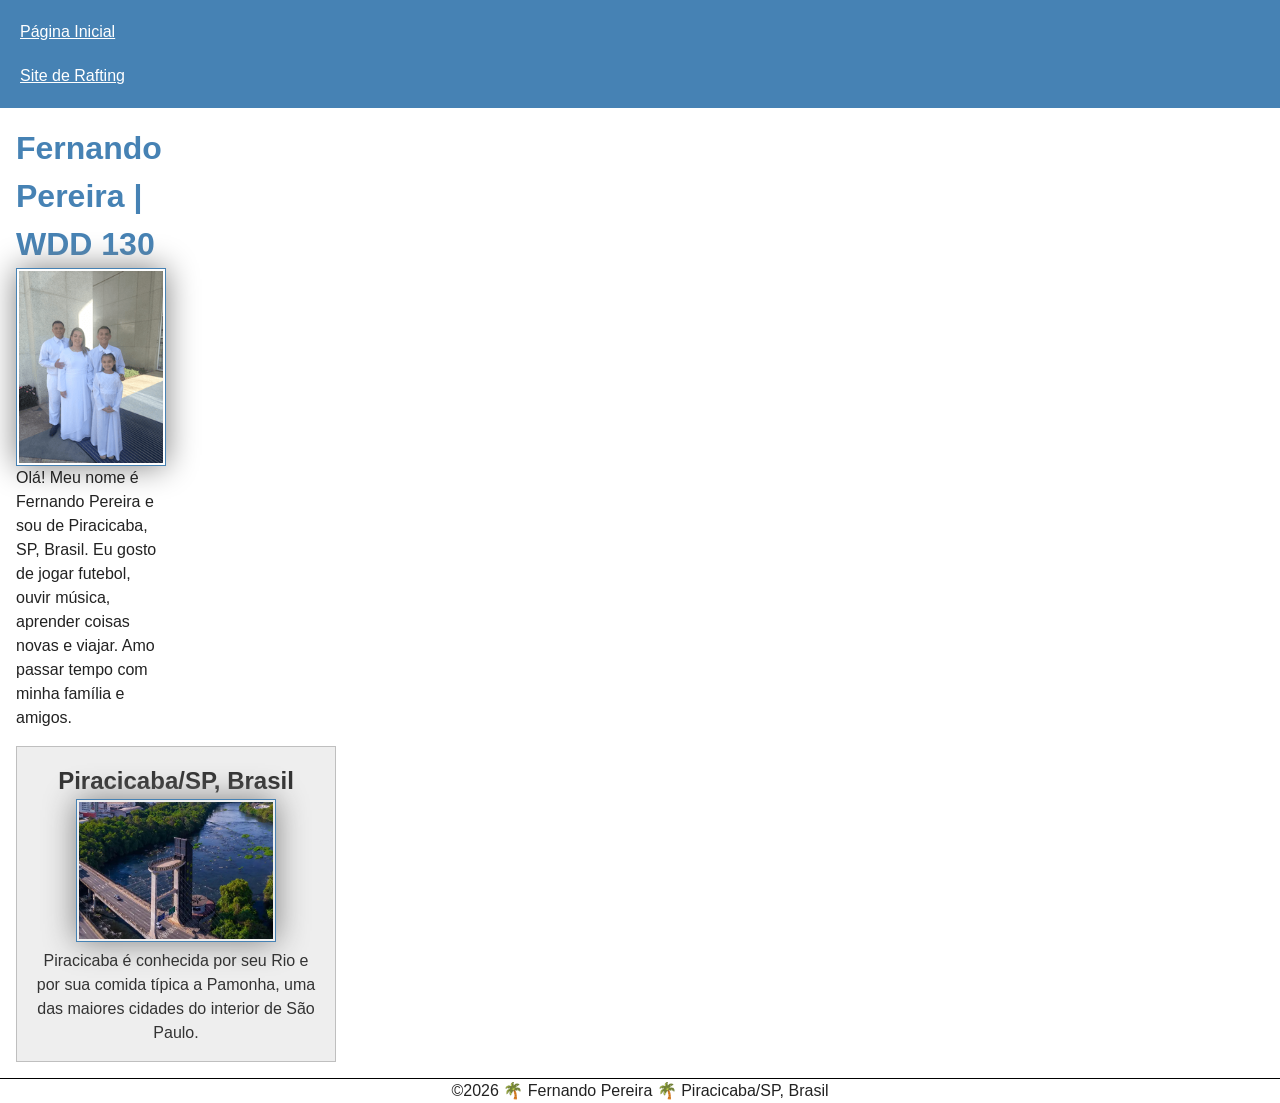
<file: index.html>
<!DOCTYPE html>
<html lang="pt-BR">
  <head>
    <meta charset="utf-8">
    <meta name="viewport" content="width=device-width,initial-scale=1.0">
    <title>Fernando Pereira | WDD 130</title>
    <meta name="description" content="Página inicial de Fernando Pereira, estudante de WDD 130, Piracicaba, SP, Brasil">
    <meta name="author" content="Fernando Pereira">
    <link rel="stylesheet" href="estilos/estilos.css">
</head>
  <body>
    <header>
      <nav>
        <a href="#">Página Inicial</a>
        <a href="wwr/">Site de Rafting</a>
      </nav>
    </header>
    <main>
      <h1>Fernando Pereira | WDD 130</h1>
      <img src="imagens/perfil.png" alt="Olá, meu nome é Fernando Pereira" width="200">
      <p>Olá! Meu nome é Fernando Pereira e sou de Piracicaba, SP, Brasil. Eu gosto de jogar futebol, ouvir música, aprender coisas novas e viajar. Amo passar tempo com minha família e amigos.</p>
    </main>
    <aside>
        <h2>Piracicaba/SP, Brasil</h2>
        <img src="imagens/piracicaba.jpg" alt="Paisagem de Piracicaba" width="200">
        <p>Piracicaba é conhecida por seu Rio e por sua comida típica a Pamonha, uma das maiores cidades do interior de São Paulo.</p>
    </aside>
    <footer>
      <p>©2026 🌴 Fernando Pereira 🌴 Piracicaba/SP, Brasil</p>
    </footer>
  </body>
</html>
</file>
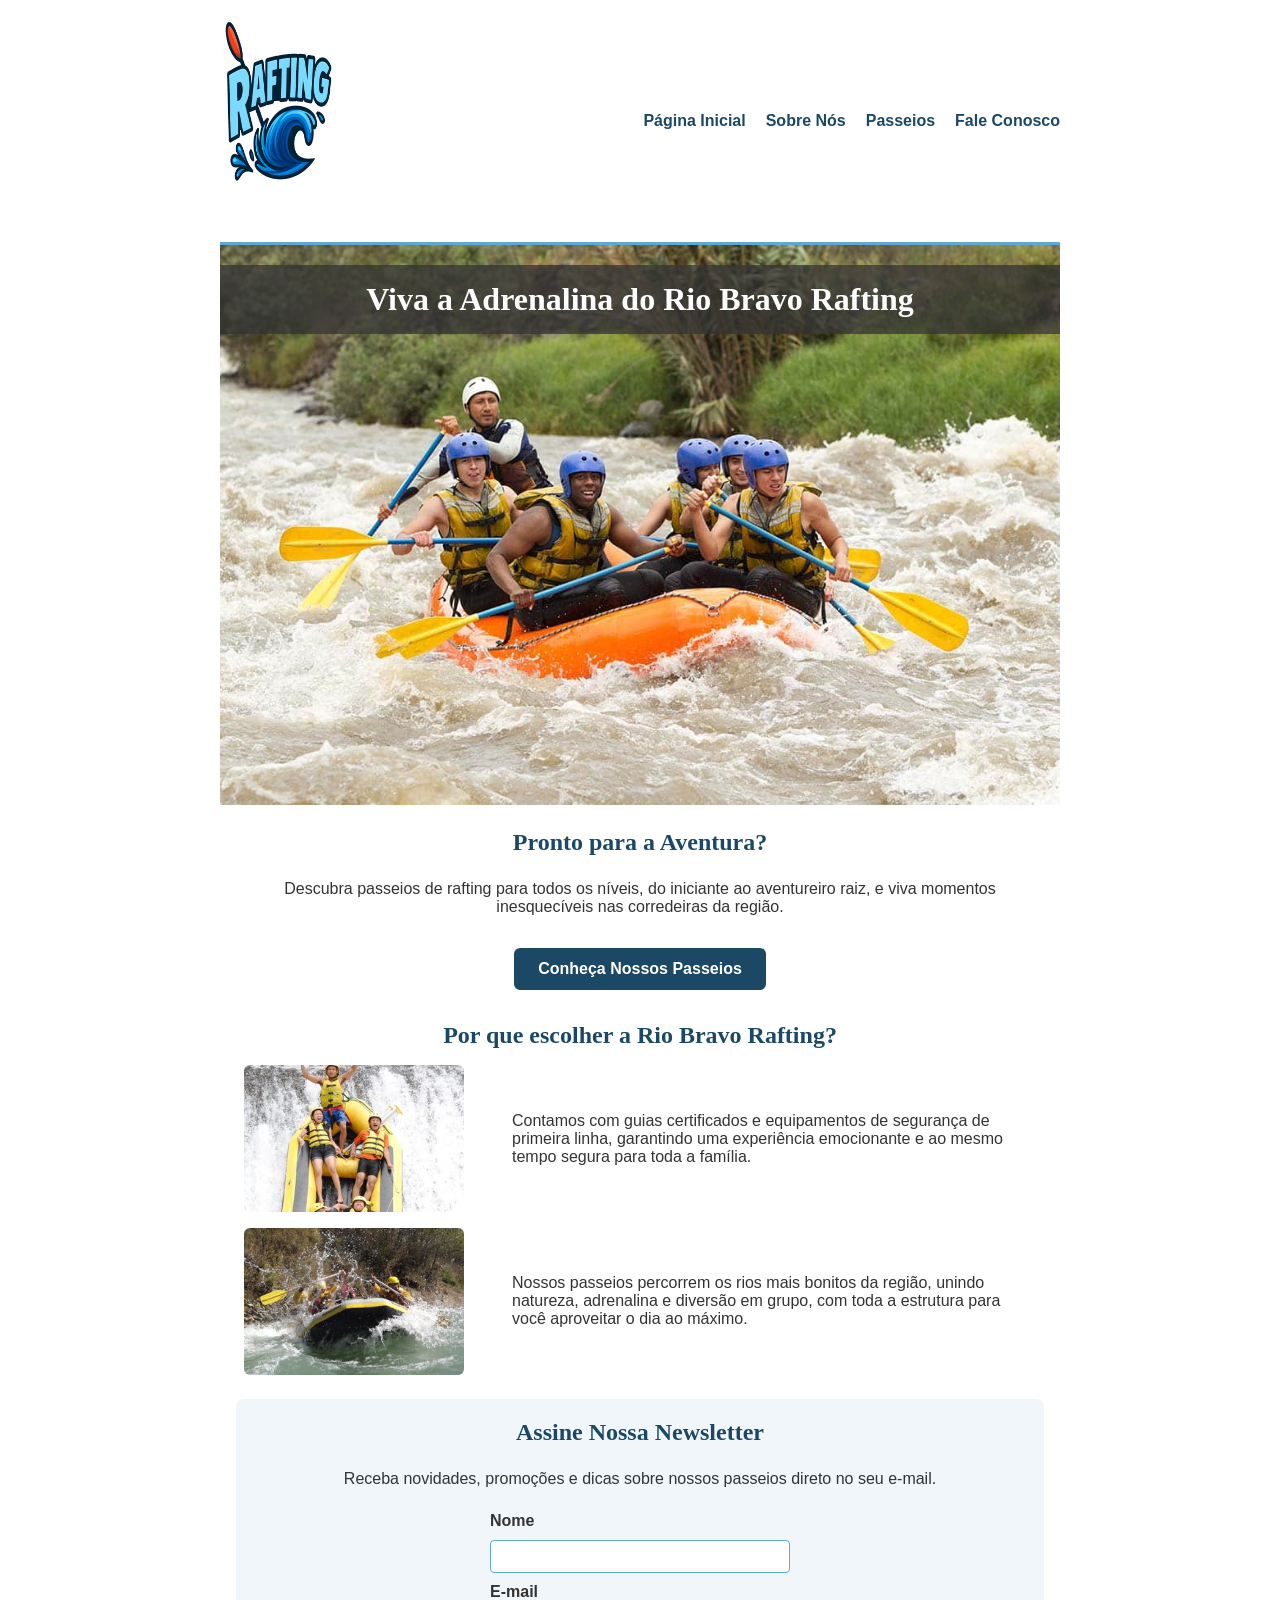
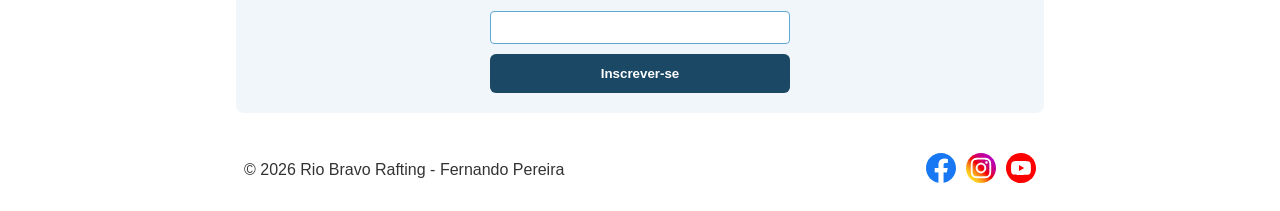
<file: wwr/index.html>
<!DOCTYPE html>
<html lang="pt-br">
<head>
  <meta charset="UTF-8">
  <meta name="viewport" content="width=device-width, initial-scale=1.0">
  <meta name="description" content="Rio Bravo Rafting: passeios de rafting em corredeiras para todos os niveis, com guias certificados e total seguranca. Conheca nossos passeios.">
  <meta name="author" content="Fernando Pereira">
  <title>Página Inicial - Rio Bravo Rafting</title>
  <link rel="stylesheet" href="estilos/rafting.css">
</head>
<body>

  <header>
    <img src="imagens/logo.png" alt="logo Rio Bravo Rafting" class="logo" width="222" height="222">
    <nav aria-label="Menu principal">
      <a href="index.html">Página Inicial</a>
      <a href="sobre.html">Sobre Nós</a>
      <a href="passeios.html">Passeios</a>
      <a href="contato.html">Fale Conosco</a>
    </nav>
  </header>

  <main>
    <div class="hero">
      <img src="imagens/hero.jpg" alt="rio com corredeiras" width="1024" height="683">
      <h1>Viva a Adrenalina do Rio Bravo Rafting</h1>
    </div>

    <section class="chamada-acao">
      <h2>Pronto para a Aventura?</h2>
      <p>Descubra passeios de rafting para todos os níveis, do iniciante ao aventureiro raiz, e viva momentos inesquecíveis nas corredeiras da região.</p>
      <a class="botao" href="passeios.html">Conheça Nossos Passeios</a>
    </section>

    <section class="destaques">
      <h2>Por que escolher a Rio Bravo Rafting?</h2>
      <img src="imagens/aventura-01.jpg" alt="grupo em bote de rafting comemorando sob cachoeira" width="300" height="200">
      <p>Contamos com guias certificados e equipamentos de segurança de primeira linha, garantindo uma experiência emocionante e ao mesmo tempo segura para toda a família.</p>
      <img src="imagens/aventura-05.jpg" alt="bote de rafting descendo corredeira entre montanhas" width="300" height="200">
      <p>Nossos passeios percorrem os rios mais bonitos da região, unindo natureza, adrenalina e diversão em grupo, com toda a estrutura para você aproveitar o dia ao máximo.</p>
    </section>

    <section class="newsletter">
      <h2>Assine Nossa Newsletter</h2>
      <p>Receba novidades, promoções e dicas sobre nossos passeios direto no seu e-mail.</p>
      <form action="#" method="post">
        <label for="nome-news">Nome</label>
        <input type="text" id="nome-news" name="nome" required>

        <label for="email-news">E-mail</label>
        <input type="email" id="email-news" name="email" required>

        <button type="submit">Inscrever-se</button>
      </form>
    </section>
  </main>

  <footer>
    <p>&copy; 2026 Rio Bravo Rafting - Fernando Pereira</p>
    <nav class="socialmedia" aria-label="Redes sociais">
      <a href="https://facebook.com"><img src="imagens/facebook.svg" alt="facebook"></a>
      <a href="https://instagram.com"><img src="imagens/instagram.svg" alt="instagram"></a>
      <a href="https://youtube.com"><img src="imagens/youtube.svg" alt="youtube"></a>
    </nav>
  </footer>

</body>
</html>
</file>
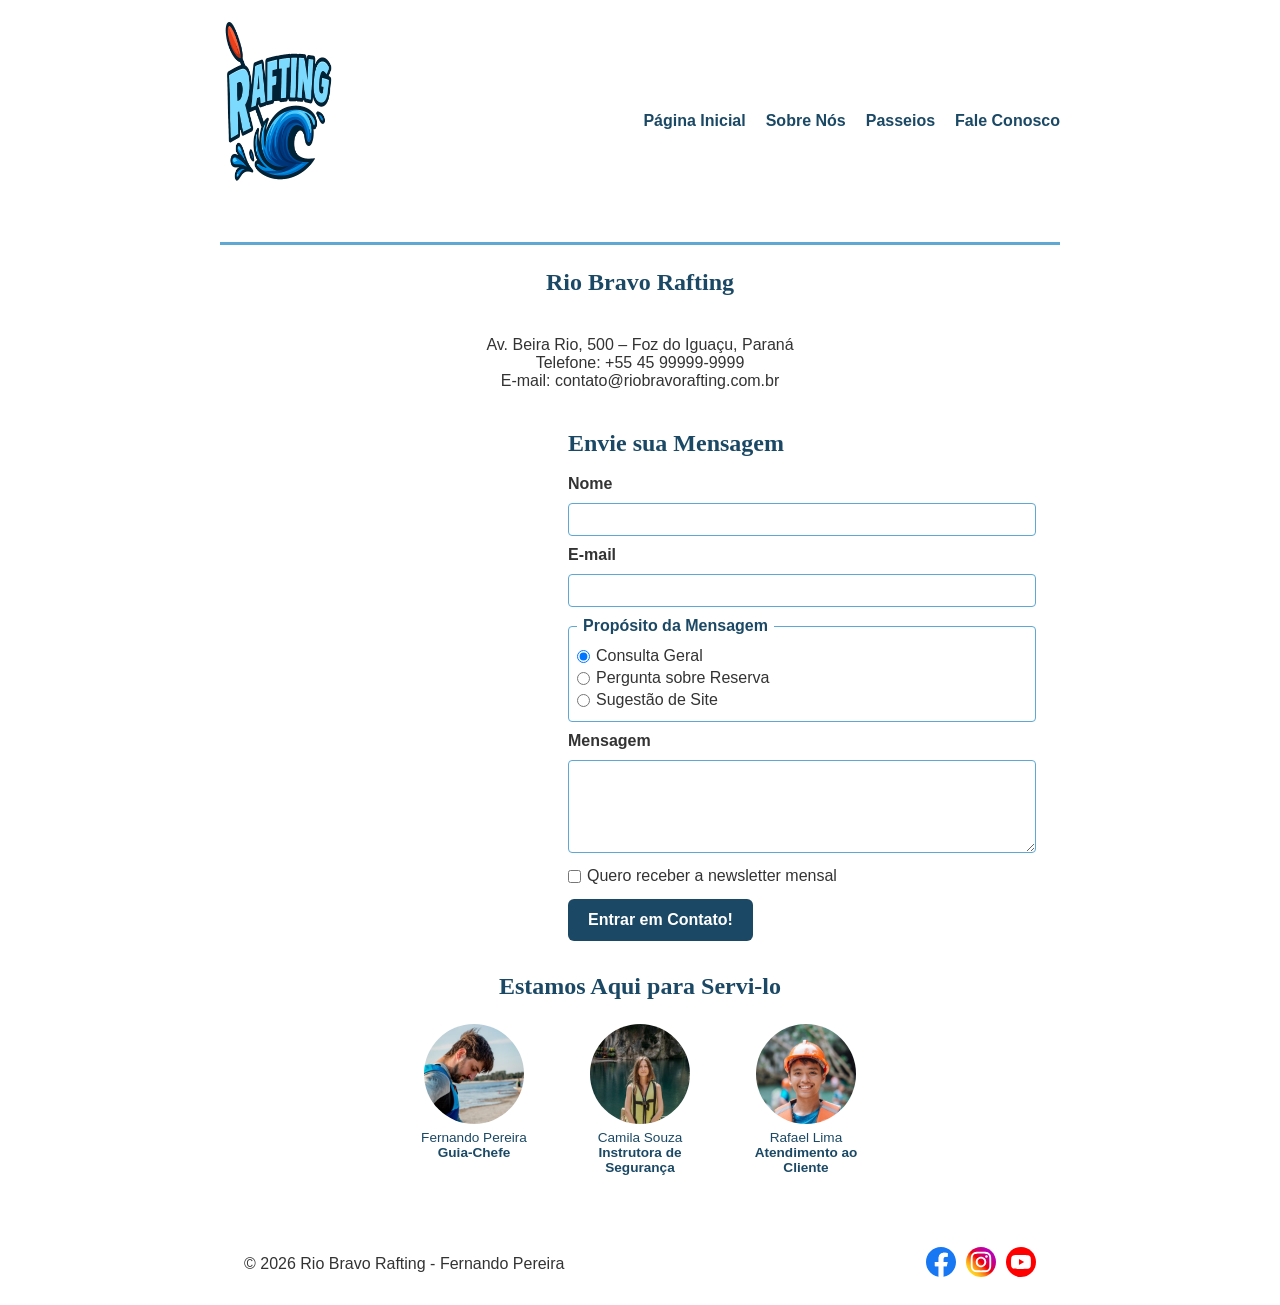
<file: wwr/contato.html>
<!DOCTYPE html>
<html lang="pt-br">
<head>
  <meta charset="UTF-8">
  <meta name="viewport" content="width=device-width, initial-scale=1.0">
  <meta name="description" content="Entre em contato com a Rio Bravo Rafting: endereço, telefone, e-mail e formulário para tirar dúvidas ou fazer reservas.">
  <meta name="author" content="Fernando Pereira">
  <title>Fale Conosco - Rio Bravo Rafting</title>
  <link rel="stylesheet" href="estilos/rafting.css">
</head>
<body>

  <header>
    <img src="imagens/logo.png" alt="logo Rio Bravo Rafting" class="logo" width="222" height="222">
    <nav aria-label="Menu principal">
      <a href="index.html">Página Inicial</a>
      <a href="sobre.html">Sobre Nós</a>
      <a href="passeios.html">Passeios</a>
      <a href="contato.html">Fale Conosco</a>
    </nav>
  </header>

  <main>
    <section class="contato-info">
      <h1>Rio Bravo Rafting</h1>
      <p class="endereco">
        Av. Beira Rio, 500 – Foz do Iguaçu, Paraná<br>
        Telefone: +55 45 99999-9999<br>
        E-mail: contato@riobravorafting.com.br
      </p>
      <div class="mapa">
        <iframe
          src="https://www.google.com/maps?q=Foz+do+Igua%C3%A7u,+Paran%C3%A1&output=embed"
          width="300" height="250" loading="lazy" title="mapa de Foz do Iguaçu, Paraná">
        </iframe>
      </div>

      <form class="formulario-contato" action="#" method="post">
        <h2>Envie sua Mensagem</h2>

        <label for="nome">Nome</label>
        <input type="text" id="nome" name="nome" required>

        <label for="email">E-mail</label>
        <input type="email" id="email" name="email" required>

        <fieldset>
          <legend>Propósito da Mensagem</legend>
          <label class="opcao"><input type="radio" id="proposito-geral" name="proposito" value="consulta-geral" checked> Consulta Geral</label>
          <label class="opcao"><input type="radio" id="proposito-reserva" name="proposito" value="pergunta-reserva"> Pergunta sobre Reserva</label>
          <label class="opcao"><input type="radio" id="proposito-sugestao" name="proposito" value="sugestao-site"> Sugestão de Site</label>
        </fieldset>

        <label for="mensagem">Mensagem</label>
        <textarea id="mensagem" name="mensagem" rows="5" required></textarea>

        <label class="opcao"><input type="checkbox" id="newsletter" name="newsletter"> Quero receber a newsletter mensal</label>

        <button type="submit">Entrar em Contato!</button>
      </form>
    </section>

    <section class="equipe">
      <h2>Estamos Aqui para Servi-lo</h2>
      <div class="funcionarios">
        <figure>
          <img src="imagens/funcionario-01.jpg" alt="foto de perfil de funcionário" width="300" height="300">
          <figcaption>Fernando Pereira<br><span>Guia-Chefe</span></figcaption>
        </figure>
        <figure>
          <img src="imagens/funcionario-02.jpg" alt="foto de perfil de funcionária" width="300" height="300">
          <figcaption>Camila Souza<br><span>Instrutora de Segurança</span></figcaption>
        </figure>
        <figure>
          <img src="imagens/funcionario-03.jpg" alt="foto de perfil de funcionário" width="300" height="300">
          <figcaption>Rafael Lima<br><span>Atendimento ao Cliente</span></figcaption>
        </figure>
      </div>
    </section>
  </main>

  <footer>
    <p>&copy; 2026 Rio Bravo Rafting - Fernando Pereira</p>
    <nav class="socialmedia redes-sociais" aria-label="Redes sociais">
      <a href="https://facebook.com"><img src="imagens/facebook.svg" alt="facebook"></a>
      <a href="https://instagram.com"><img src="imagens/instagram.svg" alt="instagram"></a>
      <a href="https://youtube.com"><img src="imagens/youtube.svg" alt="youtube"></a>
    </nav>
  </footer>

</body>
</html>
</file>
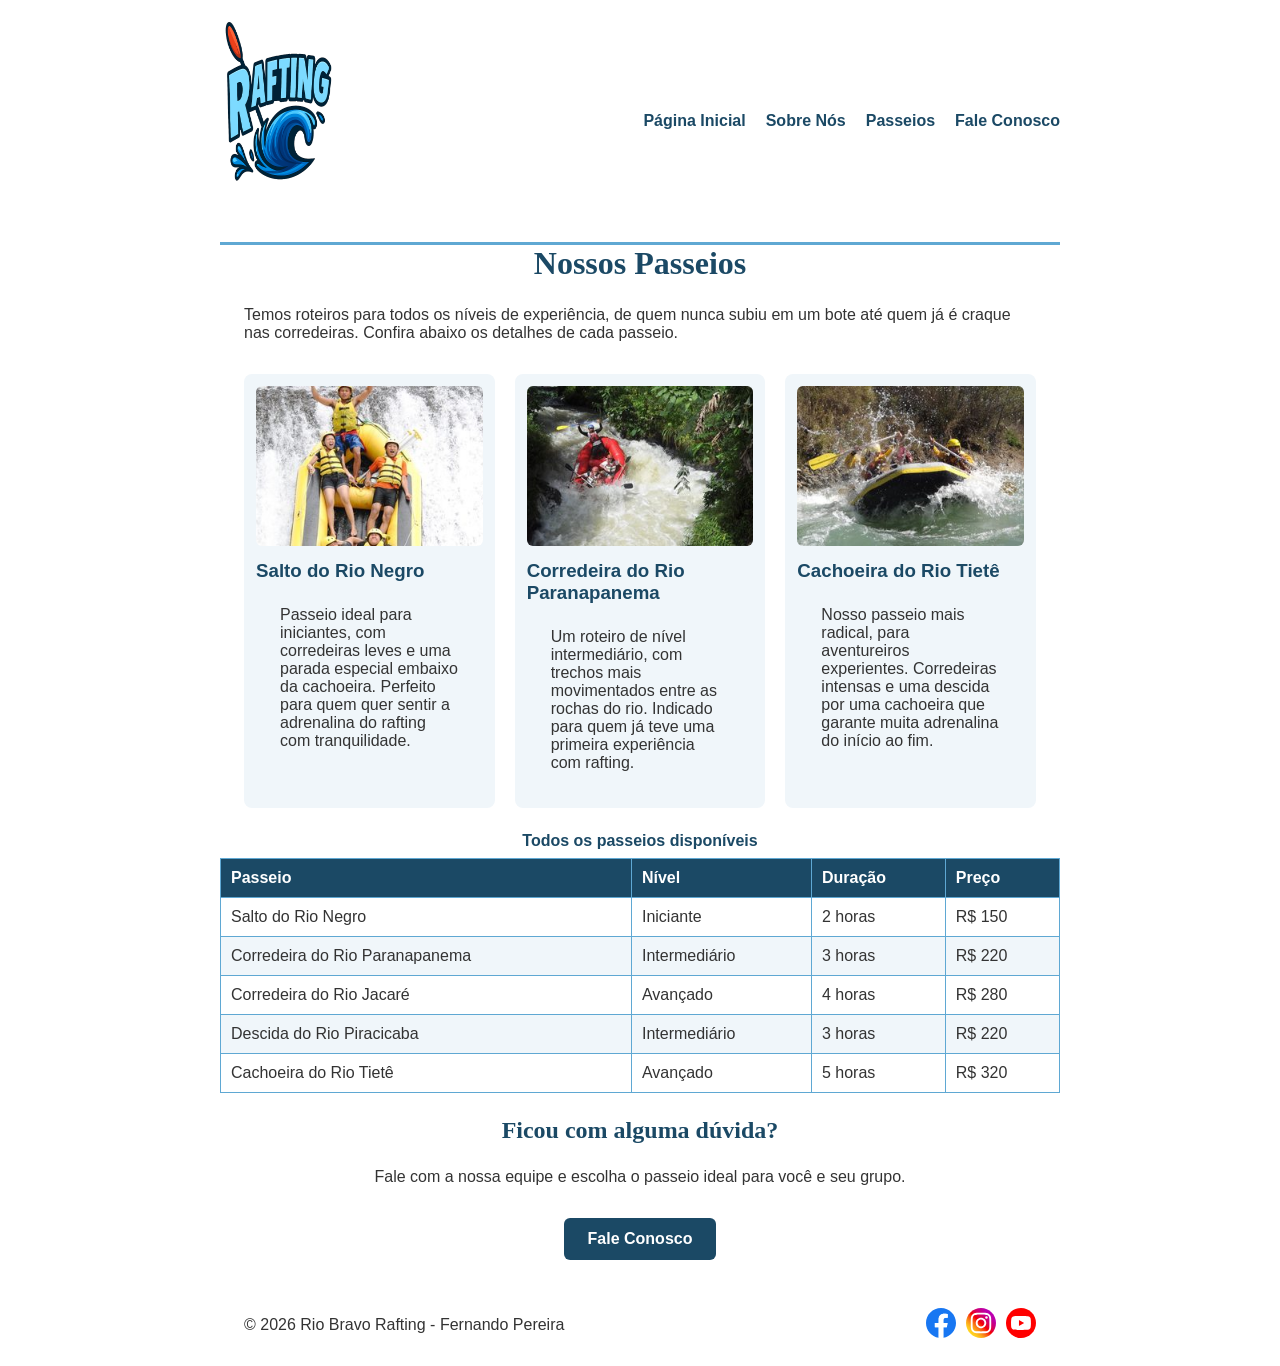
<file: wwr/passeios.html>
<!DOCTYPE html>
<html lang="pt-br">
<head>
  <meta charset="UTF-8">
  <meta name="viewport" content="width=device-width, initial-scale=1.0">
  <meta name="description" content="Conheca os passeios de rafting da Rio Bravo Rafting: niveis de dificuldade, duracao e precos para escolher a corredeira ideal para voce.">
  <meta name="author" content="Fernando Pereira">
  <title>Passeios - Rio Bravo Rafting</title>
  <link rel="stylesheet" href="estilos/rafting.css">
</head>
<body>

  <header>
    <img src="imagens/logo.png" alt="logo Rio Bravo Rafting" class="logo" width="222" height="222">
    <nav aria-label="Menu principal">
      <a href="index.html">Página Inicial</a>
      <a href="sobre.html">Sobre Nós</a>
      <a href="passeios.html">Passeios</a>
      <a href="contato.html">Fale Conosco</a>
    </nav>
  </header>

  <main>
    <h1>Nossos Passeios</h1>
    <p>Temos roteiros para todos os níveis de experiência, de quem nunca subiu em um bote até quem já é craque nas corredeiras. Confira abaixo os detalhes de cada passeio.</p>

    <section class="passeios-lista">
      <article>
        <img src="imagens/aventura-01.jpg" alt="grupo em bote comemorando sob cachoeira no Salto do Rio Negro" width="300" height="200">
        <h3>Salto do Rio Negro</h3>
        <p>Passeio ideal para iniciantes, com corredeiras leves e uma parada especial embaixo da cachoeira. Perfeito para quem quer sentir a adrenalina do rafting com tranquilidade.</p>
      </article>

      <article>
        <img src="imagens/aventura-02.jpg" alt="bote de rafting em corredeira entre rochas no Rio Paranapanema" width="300" height="200">
        <h3>Corredeira do Rio Paranapanema</h3>
        <p>Um roteiro de nível intermediário, com trechos mais movimentados entre as rochas do rio. Indicado para quem já teve uma primeira experiência com rafting.</p>
      </article>

      <article>
        <img src="imagens/aventura-05.jpg" alt="bote de rafting descendo cachoeira do Rio Tietê entre montanhas" width="300" height="200">
        <h3>Cachoeira do Rio Tietê</h3>
        <p>Nosso passeio mais radical, para aventureiros experientes. Corredeiras intensas e uma descida por uma cachoeira que garante muita adrenalina do início ao fim.</p>
      </article>
    </section>

    <table class="tabela-passeios">
      <caption>Todos os passeios disponíveis</caption>
      <thead>
        <tr>
          <th scope="col">Passeio</th>
          <th scope="col">Nível</th>
          <th scope="col">Duração</th>
          <th scope="col">Preço</th>
        </tr>
      </thead>
      <tbody>
        <tr>
          <td>Salto do Rio Negro</td>
          <td>Iniciante</td>
          <td>2 horas</td>
          <td>R$ 150</td>
        </tr>
        <tr>
          <td>Corredeira do Rio Paranapanema</td>
          <td>Intermediário</td>
          <td>3 horas</td>
          <td>R$ 220</td>
        </tr>
        <tr>
          <td>Corredeira do Rio Jacaré</td>
          <td>Avançado</td>
          <td>4 horas</td>
          <td>R$ 280</td>
        </tr>
        <tr>
          <td>Descida do Rio Piracicaba</td>
          <td>Intermediário</td>
          <td>3 horas</td>
          <td>R$ 220</td>
        </tr>
        <tr>
          <td>Cachoeira do Rio Tietê</td>
          <td>Avançado</td>
          <td>5 horas</td>
          <td>R$ 320</td>
        </tr>
      </tbody>
    </table>

    <section class="chamada-acao">
      <h2>Ficou com alguma dúvida?</h2>
      <p>Fale com a nossa equipe e escolha o passeio ideal para você e seu grupo.</p>
      <a class="botao" href="contato.html">Fale Conosco</a>
    </section>
  </main>

  <footer>
    <p>&copy; 2026 Rio Bravo Rafting - Fernando Pereira</p>
    <nav class="socialmedia" aria-label="Redes sociais">
      <a href="https://facebook.com"><img src="imagens/facebook.svg" alt="facebook"></a>
      <a href="https://instagram.com"><img src="imagens/instagram.svg" alt="instagram"></a>
      <a href="https://youtube.com"><img src="imagens/youtube.svg" alt="youtube"></a>
    </nav>
  </footer>

</body>
</html>
</file>
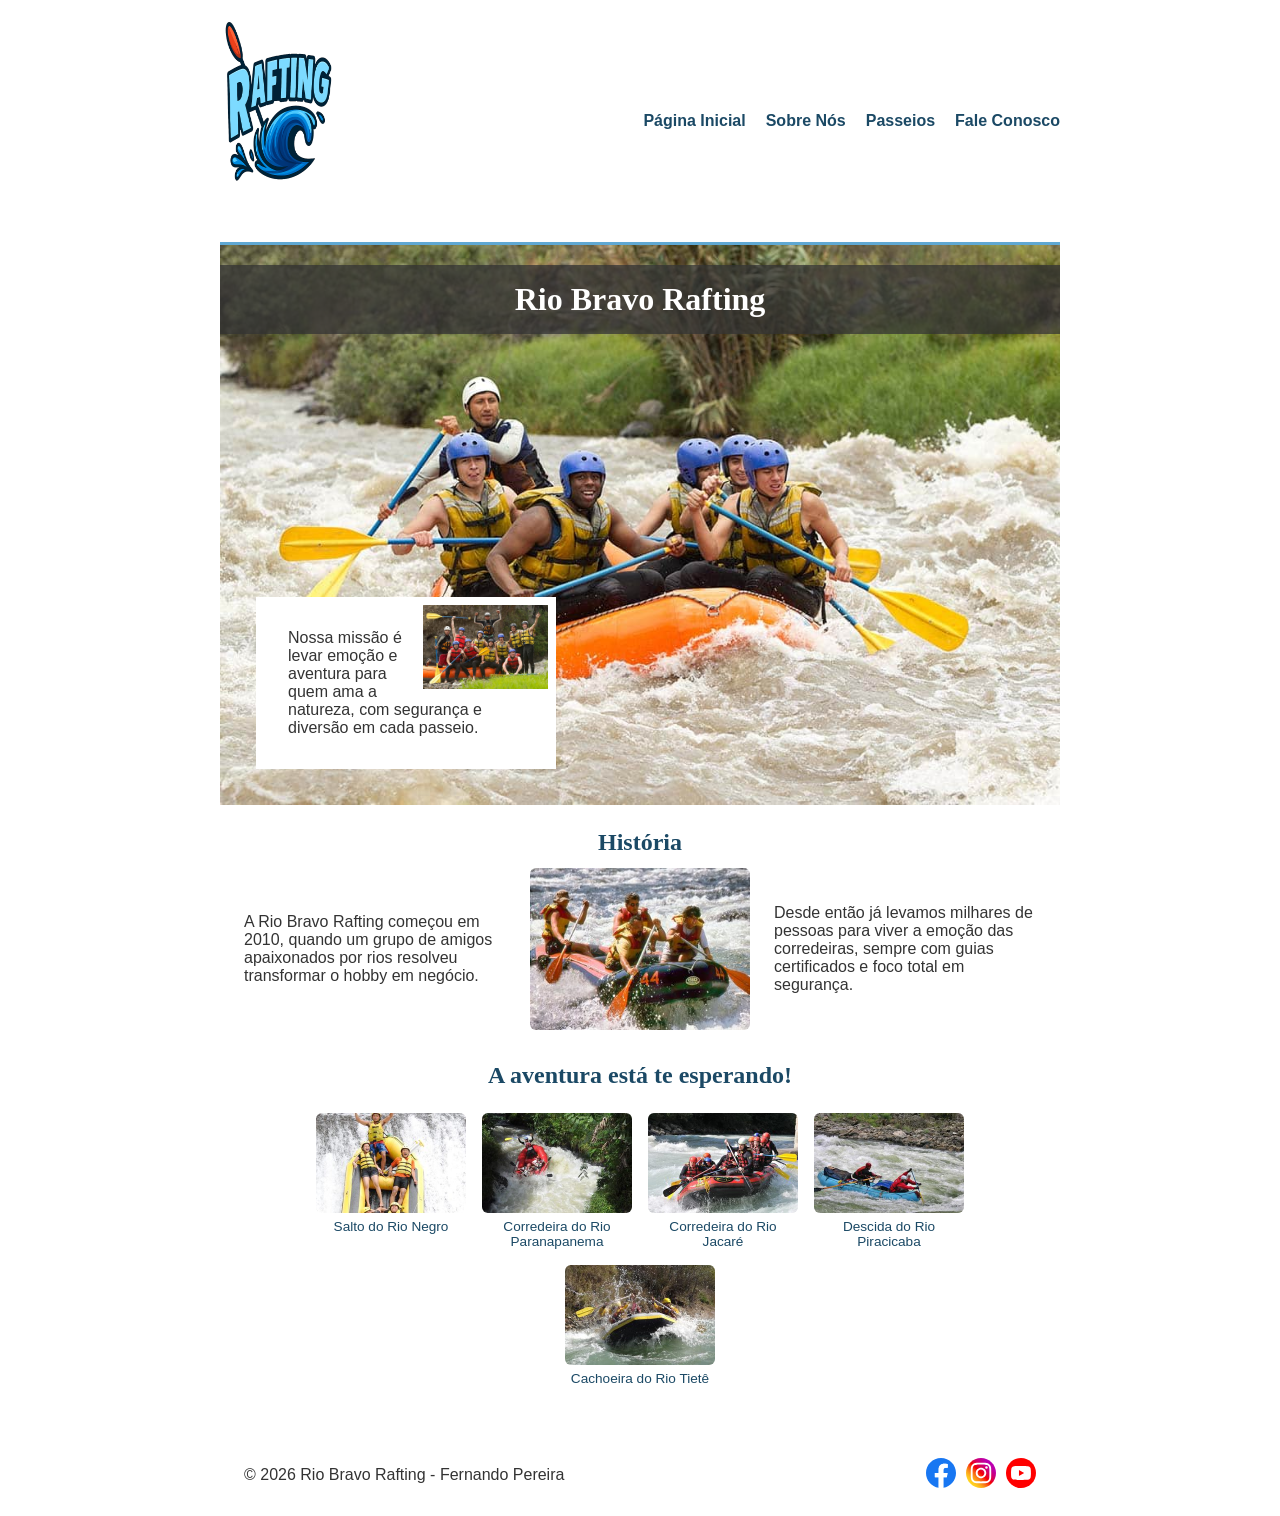
<file: wwr/sobre.html>
<!DOCTYPE html>
<html lang="pt-br">
<head>
  <meta charset="UTF-8">
  <meta name="viewport" content="width=device-width, initial-scale=1.0">
  <meta name="description" content="Conheça a Rio Bravo Rafting, empresa de rafting em corredeiras com passeios para todos os niveis.">
  <meta name="author" content="Fernando Pereira">
  <title>Sobre Nós - Rio Bravo Rafting</title>
  <link rel="stylesheet" href="estilos/rafting.css">
</head>
<body>

  <header>
    <img src="imagens/logo.png" alt="logo Rio Bravo Rafting" class="logo" width="222" height="222">
    <nav aria-label="Menu principal">
      <a href="index.html">Página Inicial</a>
      <a href="sobre.html">Sobre Nós</a>
      <a href="passeios.html">Passeios</a>
      <a href="contato.html">Fale Conosco</a>
    </nav>
  </header>

  <main>
    <div class="hero">
      <img src="imagens/hero.jpg" alt="rio com corredeiras" width="1024" height="683">
      <h1>Rio Bravo Rafting</h1>
      <article>
        <img src="imagens/cliente.jpg" alt="cliente feliz durante o passeio" width="600" height="400">
        <p>Nossa missão é levar emoção e aventura para quem ama a natureza, com segurança e diversão em cada passeio.</p>
      </article>
    </div>

    <section class="historia">
      <h2>História</h2>
      <p>A Rio Bravo Rafting começou em 2010, quando um grupo de amigos apaixonados por rios resolveu transformar o hobby em negócio.</p>
      <img src="imagens/historia.jpg" alt="ilustração de montanhas e rio" width="300" height="220">
      <p>Desde então já levamos milhares de pessoas para viver a emoção das corredeiras, sempre com guias certificados e foco total em segurança.</p>
    </section>

    <section class="aventura">
      <h2>A aventura está te esperando!</h2>
      <div class="galeria">
        <figure>
          <img src="imagens/aventura-01.jpg" alt="corredeira com ondas e sol" width="300" height="200">
          <figcaption>Salto do Rio Negro</figcaption>
        </figure>
        <figure>
          <img src="imagens/aventura-02.jpg" alt="corredeira entre rochas" width="300" height="200">
          <figcaption>Corredeira do Rio Paranapanema</figcaption>
        </figure>
        <figure>
          <img src="imagens/aventura-03.jpg" alt="águas agitadas do rio" width="300" height="200">
          <figcaption>Corredeira do Rio Jacaré</figcaption>
        </figure>
        <figure>
          <img src="imagens/aventura-04.jpg" alt="bote de rafting no rio" width="300" height="200">
          <figcaption>Descida do Rio Piracicaba</figcaption>
        </figure>
        <figure>
          <img src="imagens/aventura-05.jpg" alt="vale entre montanhas e rio" width="300" height="200">
          <figcaption>Cachoeira do Rio Tietê</figcaption>
        </figure>
      </div>
    </section>
  </main>

  <footer>
    <p>&copy; 2026 Rio Bravo Rafting - Fernando Pereira</p>
    <nav class="socialmedia" aria-label="Redes sociais">
      <a href="https://facebook.com"><img src="imagens/facebook.svg" alt="facebook"></a>
      <a href="https://instagram.com"><img src="imagens/instagram.svg" alt="instagram"></a>
      <a href="https://youtube.com"><img src="imagens/youtube.svg" alt="youtube"></a>
    </nav>
  </footer>

</body>
</html>
</file>
<file: estilos/estilos.css>
* {
  margin: 0;
  padding: 0;
  box-sizing: border-box;
}

body {
  font-family: Arial, Helvetica, sans-serif;
  line-height: 1.5;
  color: #222;
  background-color: #fff;
  margin: 0;
}

nav {
  background-color: steelblue;
  padding: 10px;
}

nav a {
  color: white;
  padding: 10px;
  display: block;
}

h1 {
  color: steelblue;
}

main {
  max-width: 150px;
  display: flex;
  flex-wrap: wrap;
  justify-content: space-around;
  margin: 1em;
} 

main img {
  width: 150px;
  height: auto;
  border: 1px solid steelblue;
  padding: 2px;
  box-shadow: 0 0 30px gray;
}

p {
  padding: 0;
}

aside {
  width: 20em;
  margin: 1em;
  border: 1px solid rgba(0, 0, 0, 0.2); /* 1️⃣ */
  padding: 1em;
  background-color: #eee;
  color: #333;
  text-align: center;
}

aside img {
  width: 200px;
  height: auto;
  border: 1px solid steelblue;
  padding: 2px;
  box-shadow: 0 0 30px gray;
}

footer {
  margin-top: 1em;
  border-top: 1px solid #000;
  text-align: center;
}
</file>
<file: wwr/estilos/rafting.css>
:root {
  --cor-primaria: #1b4965;
  --cor-secundaria: #5fa8d3;
  --cor-destaque1: #333333;
  --fonte-titulo: Georgia, serif;
  --fonte-body: Arial, Helvetica, sans-serif;
}

* {
  margin: 0;
  padding: 0;
  box-sizing: border-box;
}

body {
  font-family: var(--fonte-body);
  color: var(--cor-destaque1);
}

header, main, footer {
  width: 840px;
  margin: 0 auto;
}

h1, h2 {
  font-family: var(--fonte-titulo);
  color: var(--cor-primaria);
  text-align: center;
}

nav, p, section, article {
  margin: 16px;
  padding: 8px;
}

header 
{
  border-bottom: 3px solid var(--cor-secundaria);
  display: grid;
  grid-template-columns: auto 1fr;
  align-items: center;
  padding: 10px 0;
}

header .logo {
  width: 120px;
}

header nav {
  display: flex;
  justify-content: flex-end;
  align-items: center;
  gap: 20px;
  margin: 0;
  padding: 0;
}

header nav a {
  text-decoration: none;
  color: var(--cor-primaria);
  font-weight: bold;
}

header nav a:hover {
  color: #123a4f;
  text-decoration: underline;
}

.hero {
  position: relative;
}

.hero img {
  display: block;
  width: 100%;
  height: auto;
}

.hero h1 {
  position: absolute;
  top: 20px;
  width: 100%;
  padding: 16px;
  text-align: center;
  background-color: rgba(51, 51, 51, 0.75);
  color: #fff;
}

.hero article {
  position: absolute;
  bottom: 20px;
  left: 20px;
  background-color: #fff;
  max-width: 300px;
}

.hero article img {
  float: right;
  width: 125px;
  margin-left: 10px;
}

.historia {
  display: grid;
  grid-template-columns: 1fr 220px 1fr;
  grid-template-areas:
    "titulo titulo titulo"
    "texto1 imagem texto2";
  align-items: center;
  gap: 12px 24px;
}

.historia h2 {
  grid-area: titulo;
}

.historia img {
  grid-area: imagem;
  width: 100%;
  height: auto;
  border-radius: 6px;
}

.historia p:first-of-type {
  grid-area: texto1;
}

.historia p:last-of-type {
  grid-area: texto2;
}

.historia p {
  margin: 16px 0;
  padding: 0;
}

.aventura h2 {
  margin-bottom: 8px;
}

.galeria,
.funcionarios {
  display: flex;
  flex-wrap: wrap;
  justify-content: center;
  gap: 16px;
  margin: 16px;
  padding: 8px;
}

.galeria figure,
.funcionarios figure {
  margin: 0;
  text-align: center;
}

.galeria figcaption,
.funcionarios figcaption {
  font-size: 0.85rem;
  color: var(--cor-primaria);
  margin-top: 6px;
}

.galeria figure {
  width: 150px;
}

.galeria img {
  width: 100%;
  height: 100px;
  object-fit: cover;
  border-radius: 6px;
  display: block;
}

footer {
  display: flex;
  align-items: center;
  justify-content: space-between;
  text-align: left;
  gap: 16px;
}

.socialmedia {
  display: flex;
  justify-content: flex-end;
  gap: 10px;
}

.socialmedia a {
  text-decoration: none;
}

.socialmedia img {
  width: 30px;
}

.contato-info {
  display: grid;
  grid-template-columns: 300px 1fr;
  gap: 16px 24px;
}

.contato-info h1,
.contato-info .endereco {
  grid-column: 1 / -1;
  text-align: center;
}

.mapa iframe {
  width: 100%;
  height: 250px;
  border: none;
  border-radius: 6px;
}

.formulario-contato {
  display: flex;
  flex-direction: column;
  gap: 10px;
}

.formulario-contato h2 {
  text-align: left;
  margin: 0 0 8px;
}

.formulario-contato label {
  font-weight: bold;
}

.formulario-contato input[type="text"],
.formulario-contato input[type="email"],
.formulario-contato textarea {
  padding: 8px;
  border: 1px solid var(--cor-secundaria);
  border-radius: 4px;
  font-family: var(--fonte-body);
  width: 100%;
}

.formulario-contato fieldset {
  border: 1px solid var(--cor-secundaria);
  border-radius: 4px;
  padding: 8px;
}

.formulario-contato legend {
  font-weight: bold;
  color: var(--cor-primaria);
  padding: 0 6px;
}

.formulario-contato .opcao {
  display: flex;
  align-items: center;
  gap: 6px;
  font-weight: normal;
  margin: 4px 0;
}

.formulario-contato button[type="submit"] {
  background-color: var(--cor-primaria);
  color: #fff;
  border: none;
  padding: 12px 20px;
  border-radius: 6px;
  font-size: 1rem;
  font-weight: bold;
  cursor: pointer;
  align-self: flex-start;
}

.formulario-contato button[type="submit"]:hover {
  background-color: #123a4f;
}

.equipe h2 {
  margin-bottom: 8px;
}

.funcionarios figure {
  width: 150px;
}

.funcionarios img {
  width: 100px;
  height: 100px;
  object-fit: cover;
  border-radius: 50%;
  display: block;
  margin: 0 auto;
}

.funcionarios figcaption span {
  display: block;
  font-weight: bold;
  color: var(--cor-primaria);
}

.chamada-acao {
  text-align: center;
}

.botao {
  display: inline-block;
  background-color: var(--cor-primaria);
  color: #fff;
  text-decoration: none;
  padding: 12px 24px;
  border-radius: 6px;
  font-weight: bold;
  margin-top: 8px;
}

.botao:hover {
  background-color: #123a4f;
}

.destaques {
  display: grid;
  grid-template-columns: 220px 1fr;
  align-items: center;
  gap: 16px 24px;
}

.destaques h2 {
  grid-column: 1 / -1;
}

.destaques img {
  width: 100%;
  height: auto;
  border-radius: 6px;
}

.newsletter {
  text-align: center;
  background-color: #f0f6fa;
  border-radius: 8px;
  padding: 20px;
}

.newsletter form {
  display: flex;
  flex-direction: column;
  gap: 10px;
  max-width: 300px;
  margin: 0 auto;
  text-align: left;
}

.newsletter label {
  font-weight: bold;
}

.newsletter input {
  padding: 8px;
  border: 1px solid var(--cor-secundaria);
  border-radius: 4px;
  font-family: var(--fonte-body);
}

.newsletter button {
  background-color: var(--cor-primaria);
  color: #fff;
  border: none;
  padding: 12px 20px;
  border-radius: 6px;
  font-weight: bold;
  cursor: pointer;
}

.newsletter button:hover {
  background-color: #123a4f;
}

.passeios-lista {
  display: grid;
  grid-template-columns: repeat(auto-fit, minmax(240px, 1fr));
  gap: 20px;
  margin: 16px;
}

.passeios-lista article {
  background-color: #f0f6fa;
  border-radius: 8px;
  padding: 12px;
  margin: 0;
}

.passeios-lista img {
  width: 100%;
  height: 160px;
  object-fit: cover;
  border-radius: 6px;
}

.passeios-lista h3 {
  color: var(--cor-primaria);
  margin: 10px 0 6px;
}

.tabela-passeios {
  width: 100%;
  border-collapse: collapse;
  margin: 16px 0;
}

.tabela-passeios caption {
  font-weight: bold;
  color: var(--cor-primaria);
  margin-bottom: 8px;
}

.tabela-passeios th,
.tabela-passeios td {
  border: 1px solid var(--cor-secundaria);
  padding: 10px;
  text-align: left;
}

.tabela-passeios th {
  background-color: var(--cor-primaria);
  color: #fff;
}

.tabela-passeios tr:nth-child(even) {
  background-color: #f0f6fa;
}
</file>
